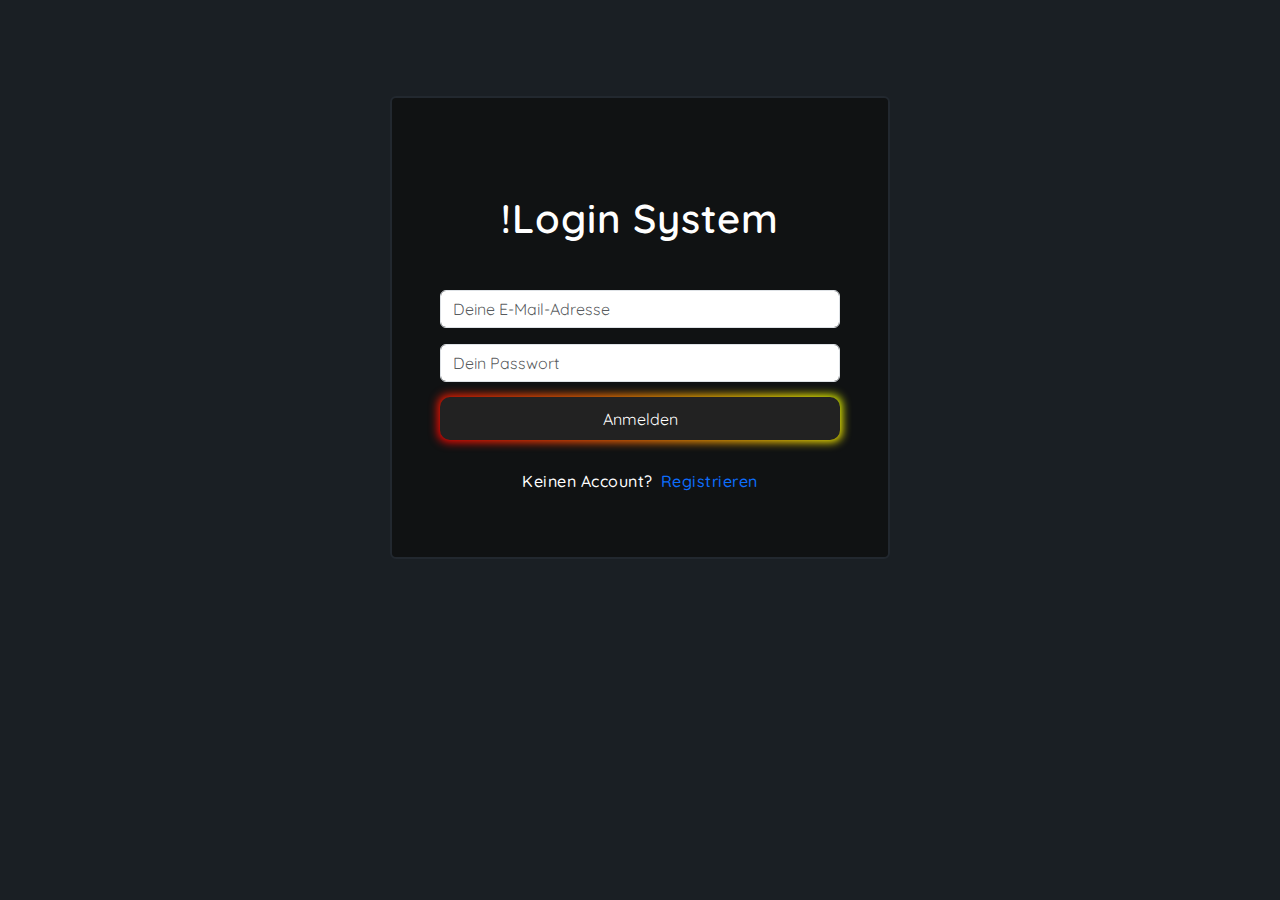
<file: index.html>
<!DOCTYPE html>
<html lang="en">
  <head>
    <meta charset="UTF-8" />
    <meta name="viewport" content="width=device-width, initial-scale=1.0" />
    <title>Log in</title>
    <link rel="preconnect" href="https://fonts.googleapis.com" />
    <link rel="preconnect" href="https://fonts.gstatic.com" crossorigin />
    <link
      href="https://fonts.googleapis.com/css2?family=Quicksand:wght@300;400;500;600;700&display=swap"
      rel="stylesheet"
    />
    <link rel="stylesheet" href="./css/all.min.css" />
    <link rel="stylesheet" href="./css/bootstrap.min.css" />
    <link rel="stylesheet" href="./css/style.css" />
  </head>
  <body>
    <main class="py-5">
      <section class="py-5">
        <div class="container">
          <div
            id="loginBox"
            class="boxContainer text-center p-3 p-md-5 rounded-2"
          >
            <h1 class="my-5">!Login System</h1>
            <div class="inputsForm">
              <input
                type="email"
                id="loginEmail"
                class="form-control"
                placeholder="Deine E-Mail-Adresse"
                required
              />
              <input
                type="password"
                id="loginPassword"
                class="form-control mt-3"
                placeholder="Dein Passwort"
                required
              />
              <button id="loginBtn" class="button-login" role="button">
                Anmelden
              </button>
              <div class="signupText d-flex justify-content-center gap-2 mt-1">
                <p>Keinen Account?</p>
                <a class="text-decoration-none" id="signupAnchor">Registrieren</a>
              </div>
            </div>
          </div>
        </div>
      </section>
    </main>

    <script src="./js/bootstrap.bundle.js"></script>
    <script src="./js/sweetalert.min.js"></script>
    <script src="./js/main.js"></script>
  </body>
</html>
</file>
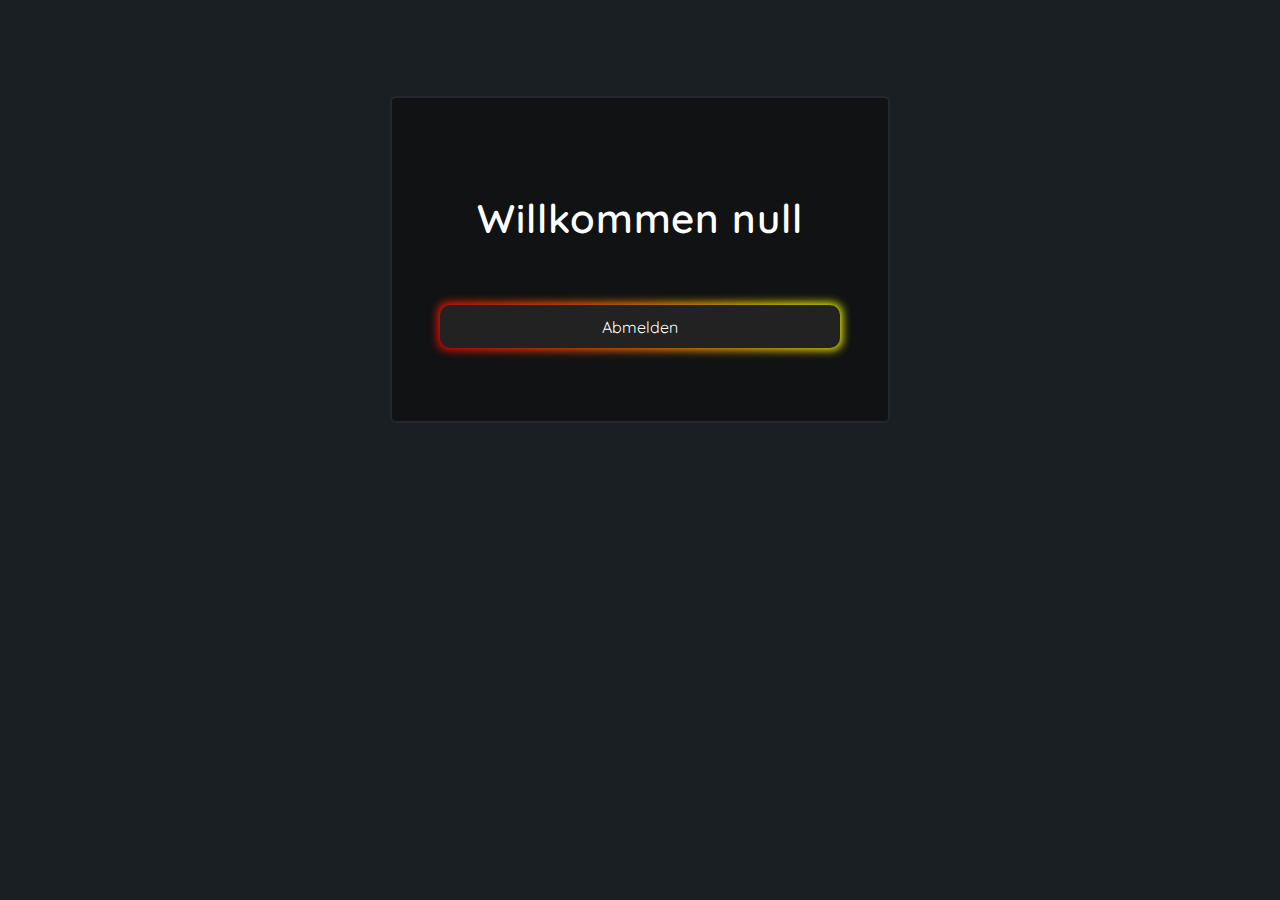
<file: home.html>
<!DOCTYPE html>
<html lang="en">
  <head>
    <meta charset="UTF-8" />
    <meta name="viewport" content="width=device-width, initial-scale=1.0" />
    <title>Home</title>
    <link rel="preconnect" href="https://fonts.googleapis.com" />
    <link rel="preconnect" href="https://fonts.gstatic.com" crossorigin />
    <link
      href="https://fonts.googleapis.com/css2?family=Quicksand:wght@300;400;500;600;700&display=swap"
      rel="stylesheet"
    />
    <link rel="stylesheet" href="./css/all.min.css" />
    <link rel="stylesheet" href="./css/bootstrap.min.css" />
    <link rel="stylesheet" href="./css/style.css" />
  </head>
  <body>
    <main>
      <section class="py-5">
        <div class="container py-5">
          <div
            id="homeBox"
            class="boxContainer text-center p-3 p-md-5 rounded-2"
          >
            <h1 class="my-5" id="userName"></h1>
            <button id="logOutBtn" class="button-login" role="button">
              Abmelden
            </button>
          </div>
        </div>
      </section>
    </main>

    <script src="./js/bootstrap.bundle.js"></script>
    <script src="./js/sweetalert.min.js"></script>
    <script src="./js/home.js"></script>
  </body>
</html>
</file>
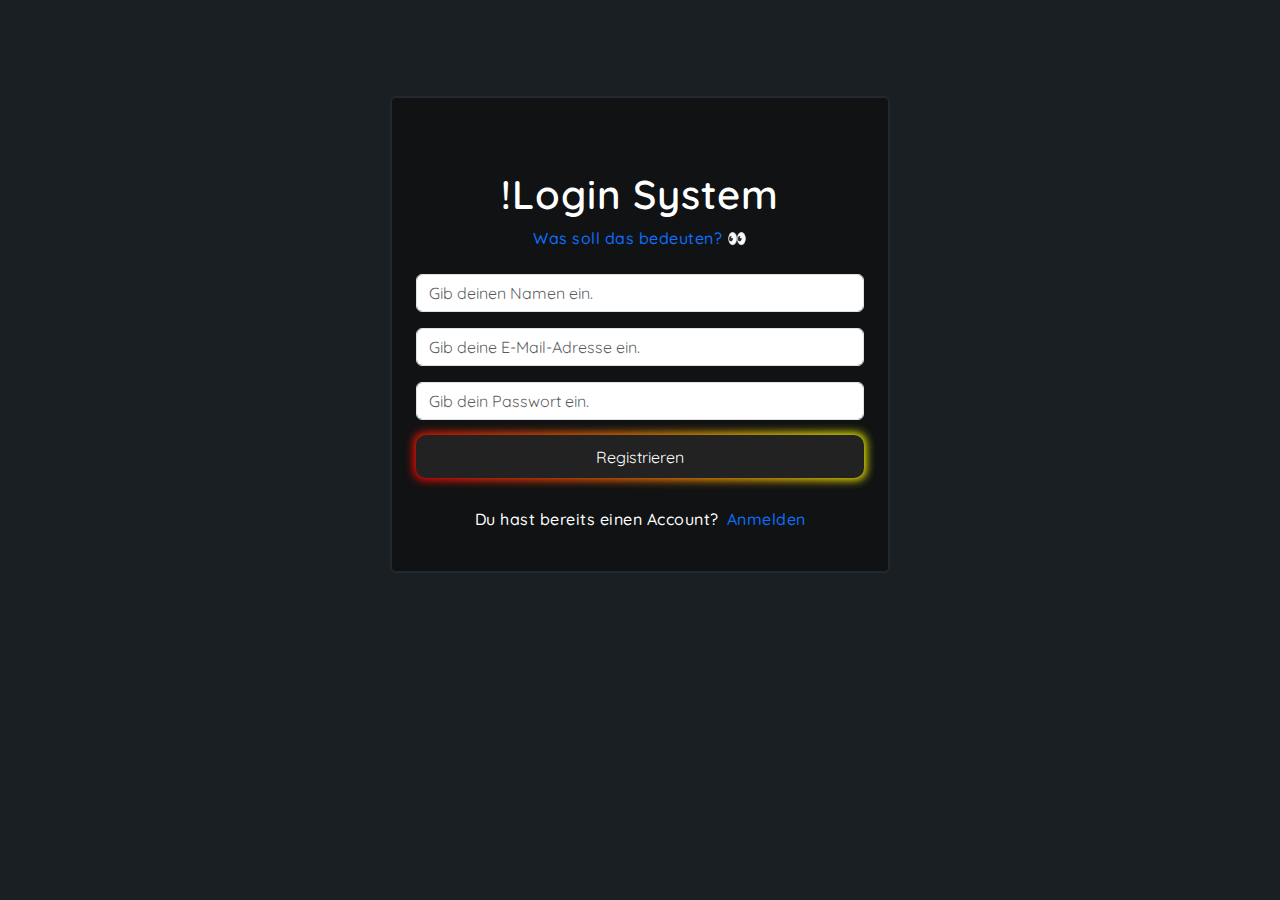
<file: signup.html>
<!DOCTYPE html>
<html lang="en">
  <head>
    <meta charset="UTF-8" />
    <meta name="viewport" content="width=device-width, initial-scale=1.0" />
    <title>Sign up</title>
    <link rel="preconnect" href="https://fonts.googleapis.com" />
    <link rel="preconnect" href="https://fonts.gstatic.com" crossorigin />
    <link
      href="https://fonts.googleapis.com/css2?family=Quicksand:wght@300;400;500;600;700&display=swap"
      rel="stylesheet"
    />
    <link rel="stylesheet" href="./css/all.min.css" />
    <link rel="stylesheet" href="./css/bootstrap.min.css" />
    <link rel="stylesheet" href="./css/style.css" />
  </head>
  <body>
    <main class="py-5">
      <section class="py-5">
        <div class="container">
          <div
            id="signupBox"
            class="boxContainer text-center p-3 p-md-4 rounded-2"
          >
            <h1 class="mt-5">!Login System</h1>
            <p class="text-primary mb-4">Was soll das bedeuten? 👀</p>
            <div class="inputsForm">
              <input
                type="text"
                id="signupName"
                class="form-control"
                placeholder="Gib deinen Namen ein."
                required
              />
              <input
                type="email"
                id="signupEmail"
                class="form-control mt-3"
                placeholder="Gib deine E-Mail-Adresse ein."
                required
              />
              <input
                type="password"
                id="signupPassword"
                class="form-control mt-3"
                placeholder="Gib dein Passwort ein."
                required
              />
              <button id="signupBtn" class="button-login" role="button">
                Registrieren
              </button>
              <div class="loginText d-flex justify-content-center gap-2 mt-1">
                <p>Du hast bereits einen Account?</p>
                <a class="text-decoration-none" id="loginAnchor">Anmelden</a>
              </div>
            </div>
          </div>
        </div>
      </section>
    </main>

    <script src="./js/bootstrap.bundle.js"></script>
    <script src="./js/sweetalert.min.js"></script>
    <script src="./js/signup.js"></script>
  </body>
</html>
</file>
<file: css/style.css>
:root {
  --mainColor: #ffff;
}

body {
  color: var(--mainColor);
  font-family: "Quicksand", sans-serif;
  font-weight: 500;
  letter-spacing: 0.5px;
}

h1,
h2,
h3,
h4,
h5,
h6 {
  color: var(--mainColor);
  font-weight: 600;
  letter-spacing: 0.9px;
}

::selection {
  background-color: var(--mainColor);
  color: #fff;
}

a {
  cursor: pointer;
}

.mainColor {
  color: var(--mainColor);
}

.btn-main {
  --bs-btn-color: #fff;
  --bs-btn-bg: #314ffa;
  --bs-btn-border-color: #004da4;
  --bs-btn-hover-color: #fff;
  --bs-btn-hover-bg: #311ffa;
  --bs-btn-hover-border-color: #003694;
  --bs-btn-focus-shadow-rgb: 49, 132, 253;
  --bs-btn-active-color: #fff;
  --bs-btn-active-bg: #003694;
  --bs-btn-active-border-color: #003694;
}

main {
  min-height: 100vh;
  background-color: #1a1f24;
  background-size: cover;
  background-position: center;
}

main nav {
  box-shadow: 0px -8px 22px 4px rgba(0, 77, 165, 0.45);
  background-color: rgb(253 253 253 / 43%) !important;
}

.navbar-toggler {
  border: none;
  color: var(--mainColor);
  font-size: 1.375rem;
}

main .navbar-toggler:focus {
  box-shadow: none;
}

main .form-control:focus {
  border-color: #004da413;
  box-shadow: 0 0 0 0.25rem rgba(0, 76, 163, 0.25);
}

.boxContainer {
  max-width: 500px;
  margin: auto;
  background-color: #101213;
  border-radius: 15px;
  border: #22282f 2px solid;
}

.swal-button {
  background-color: var(--mainColor);
  border-color: var(--mainColor);
}

.swal-button:not([disabled]):hover {
  background-color: #003694;
  border-color: #003694;
}

@media screen and (max-width: 400px) {
  :root {
    font-size: 12px;
  }
}

.button-login {
  padding: 0.6em 2em;
  border: none;
  outline: none;
  max-height: 70px;
  min-width: 100%;
  margin-top: 15px;
  margin-bottom: 25px;
  color: rgb(255, 255, 255);
  background: #111;
  cursor: pointer;
  position: relative;
  z-index: 0;
  border-radius: 10px;
  user-select: none;
  -webkit-user-select: none;
  touch-action: manipulation;
}

.button-login:before {
  content: "";
  background: linear-gradient(
          45deg,
          #ff0000,
          #ff7300,
          #fffb00,
          #48ff00,
          #00ffd5,
          #002bff,
          #7a00ff,
          #ff00c8,
          #ff0000
  );
  position: absolute;
  top: -2px;
  left: -2px;
  background-size: 400%;
  z-index: -1;
  filter: blur(5px);
  -webkit-filter: blur(5px);
  width: calc(100% + 4px);
  height: calc(100% + 4px);
  animation: glowing-button-login 20s linear infinite;
  transition: opacity 0.3s ease-in-out;
  border-radius: 10px;
}

@keyframes glowing-button-login {
  0% {
    background-position: 0 0;
  }
  50% {
    background-position: 400% 0;
  }
  100% {
    background-position: 0 0;
  }
}

.button-login:after {
  z-index: -1;
  content: "";
  position: absolute;
  width: 100%;
  height: 100%;
  background: #222;
  left: 0;
  top: 0;
  border-radius: 10px;
}
</file>
